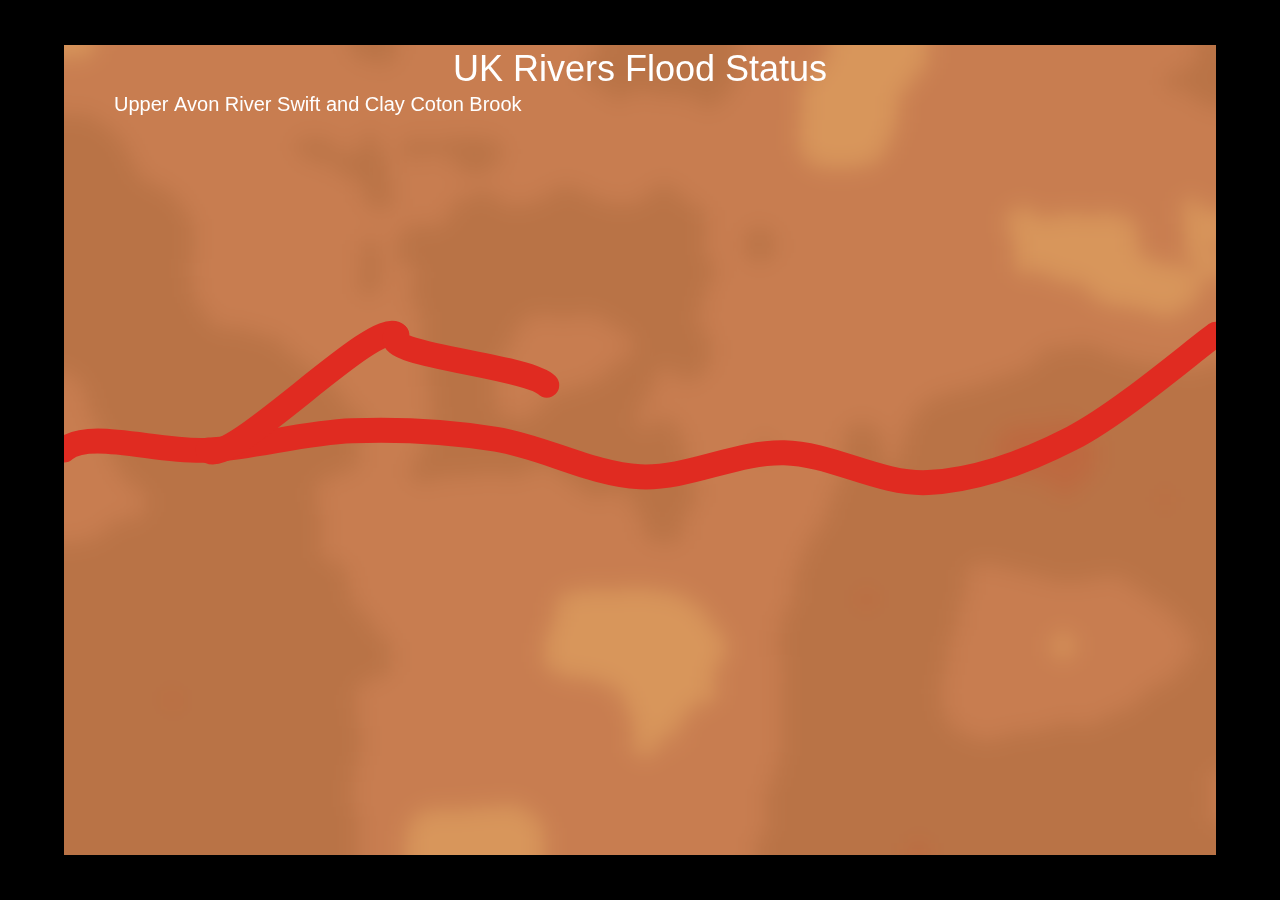
<file: environmental-rivers/index.html>
<!DOCTYPE html>
<html lang="en">
  <head>
    <meta charset="utf-8" />
    <meta name="viewport" content="width=device-width, initial-scale=1.0">

    <title>UK Rivers Flood Status</title>

    <link rel="stylesheet" type="text/css" href="style.css">

    <script src="libraries/p5.min.js"></script>
    <script src="libraries/p5.sound.min.js"></script>
    <script src="libraries/webmidi.iife.js"></script>
    <script src="libraries/midi.js"></script>
    <script src="../shared.js"></script>
  </head>

  <body>
    <script src="sketch.js"></script>
  </body>
</html>
</file>
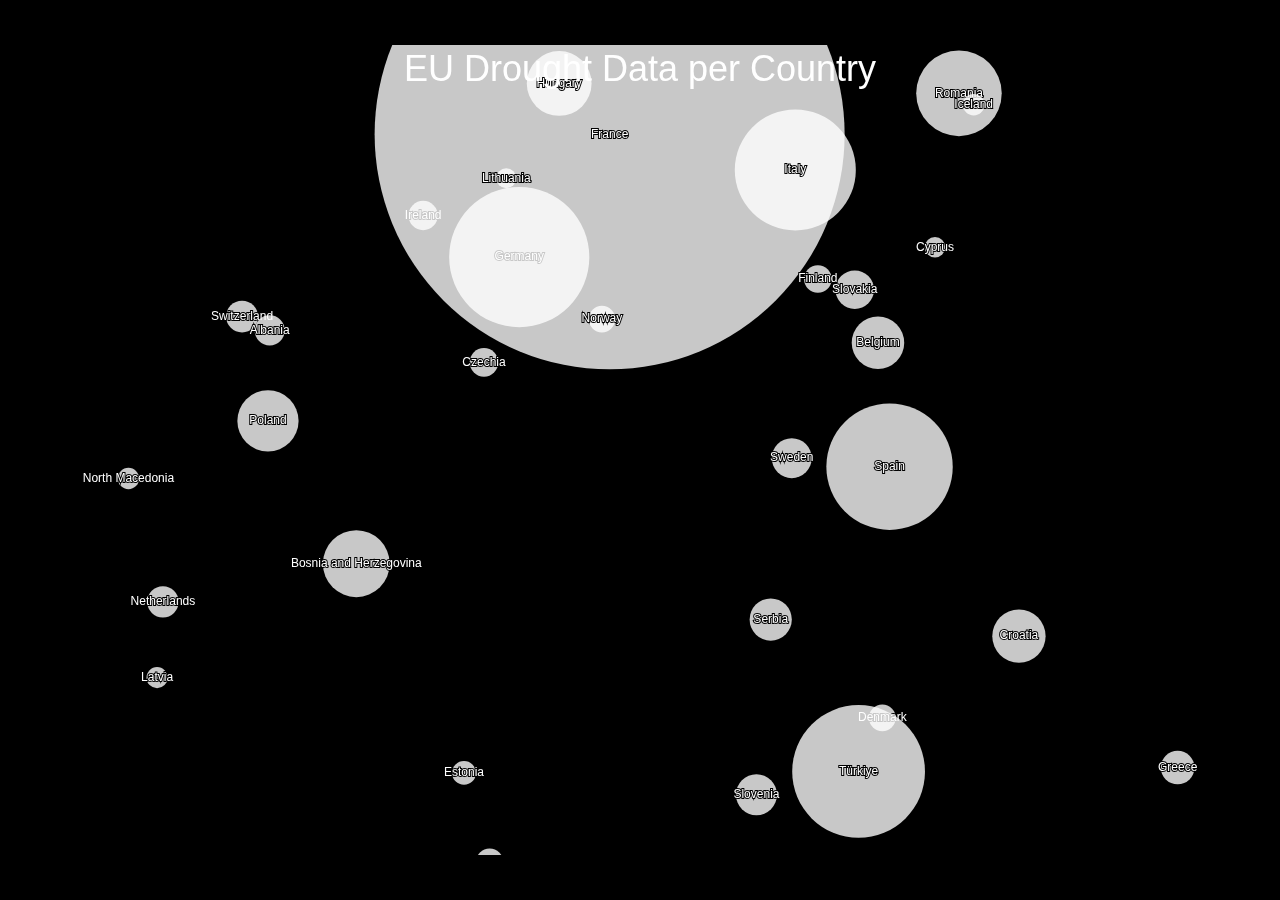
<file: eu-drought/index.html>
<!DOCTYPE html>
<html lang="en">
  <head>
    <meta charset="utf-8" />
    <meta name="viewport" content="width=device-width, initial-scale=1.0" />

    <title>EU Drought Data</title>

    <link rel="stylesheet" type="text/css" href="style.css" />

    <script src="libraries/p5.min.js"></script>
    <script src="libraries/p5.sound.min.js"></script>
    <script src="libraries/webmidi.iife.js"></script>
    <script src="libraries/midi.js"></script>
    <script src="../shared.js"></script>

    <script src="js/csv-management.js"></script>
    <script src="js/helpers.js"></script>
  </head>

  <body>
    <script src="sketch.js"></script>
  </body>
</html>
</file>
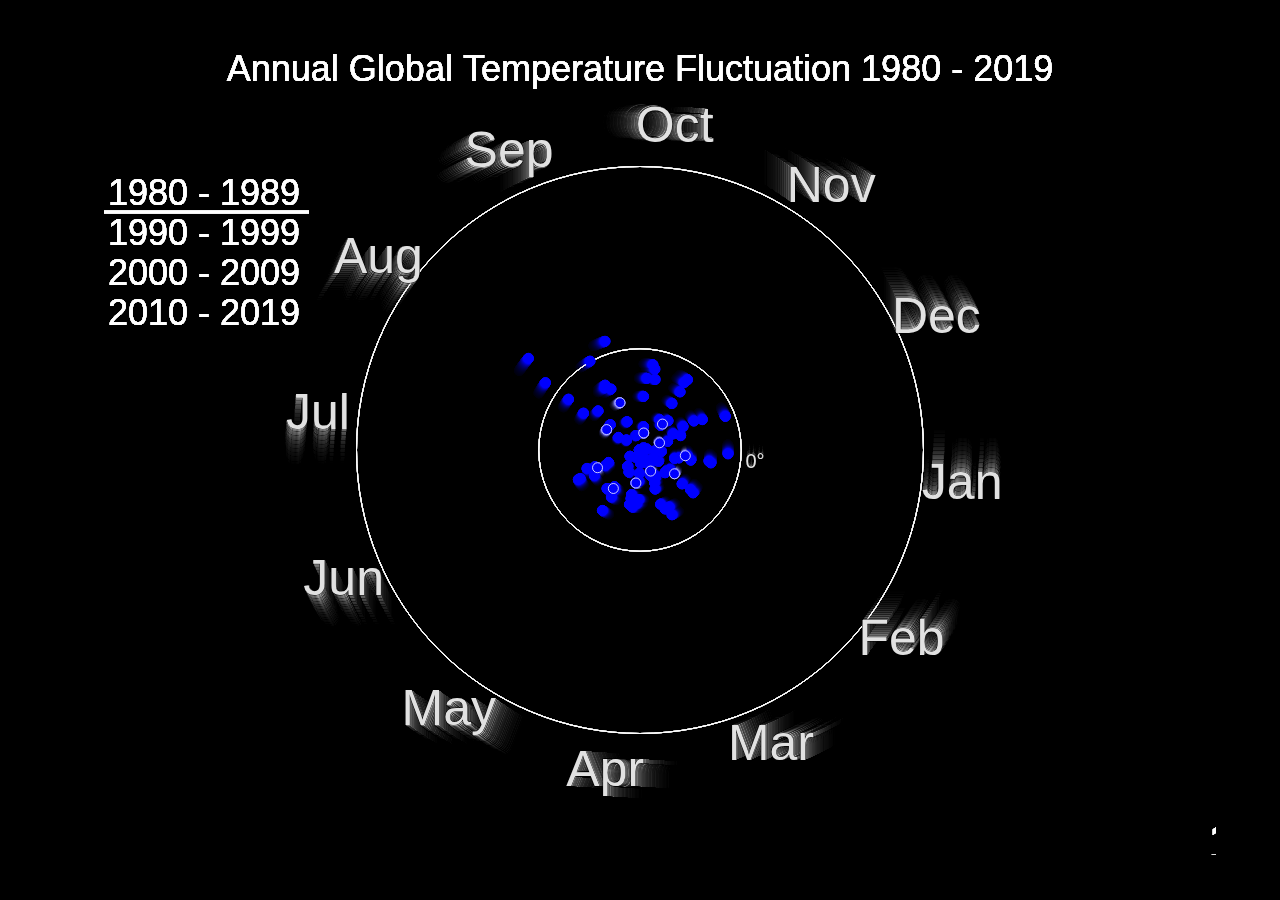
<file: nasa-temp-changes/index.html>
<!DOCTYPE html>
<html lang="en">
  <head>
    <meta charset="utf-8" />
    <meta name="viewport" content="width=device-width, initial-scale=1.0">

    <title>Global Temperature Data</title>

    <link rel="stylesheet" type="text/css" href="style.css">

    <script src="libraries/p5.min.js"></script>
    <script src="libraries/midi.js"></script>
    <script src="libraries/webmidi.iife.js"></script>
    <script src="../shared.js"></script>
  </head>

  <body>
    <script src="sketch.js"></script>
  </body>
</html>
</file>
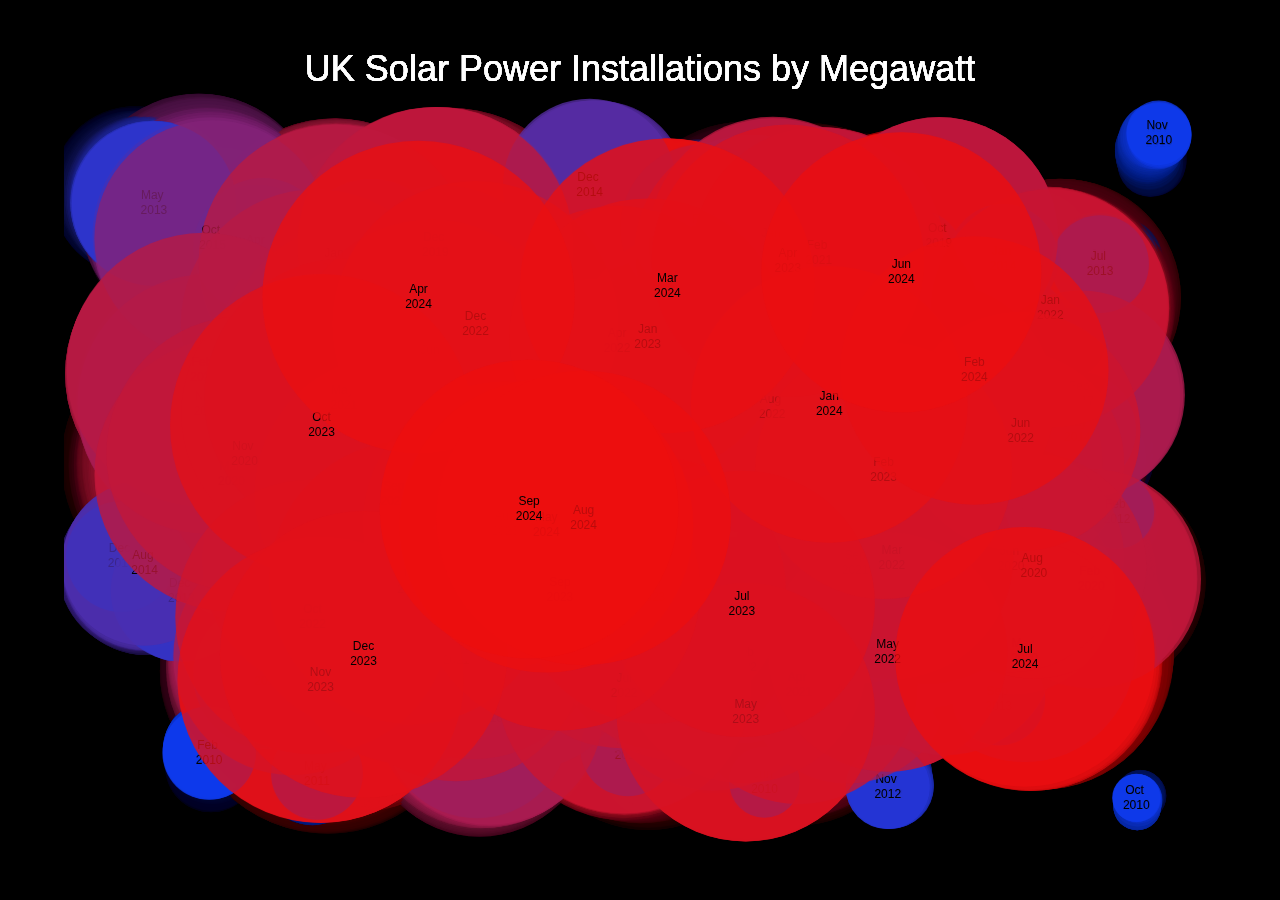
<file: UK-solar-installs/index.html>
<!DOCTYPE html>
<html lang="en">
  <head>
    <meta charset="utf-8" />
    <meta name="viewport" content="width=device-width, initial-scale=1.0">

    <title>UK Solar Installs Jan 2010 - Sep 2024</title>

    <link rel="stylesheet" type="text/css" href="style.css">

    <script src="libraries/p5.min.js"></script>
    <script src="libraries/midi.js"></script>
    <script src="libraries/webmidi.iife.js"></script>
    <script src="../shared.js"></script>
  </head>

  <body>
    <script src="sketch.js"></script>
  </body>
</html>
</file>
<file: environmental-rivers/style.css>
html, body {
  margin: 0;
  padding: 0;
  background-color: black;
}


body {
  height: 100vh;
  width: 100vw;
  display: flex;
  justify-content: center;
  align-items: center;
  overflow: hidden;
  background-color: black;
}

canvas {
  display: block;
}

#canvas{
  display: flex;
  align-items: center;
  justify-content: center;
  width: 100%;
  margin: 0px;
}
#credit{
  position: absolute;
  top: 94%;
  left: 20px;
  color: white;
}

#river-info{
  color: white;
  display: flex;
  align-items: center;
  justify-content: center;
}
</file>
<file: eu-drought/style.css>
html, body {
  margin: 0;
  padding: 0;
}

body {
  height: 100vh;
  width: 100vw;
  display: flex;
  justify-content: center;
  align-items: center;
  overflow: hidden;
  background-color: black;
}

canvas {
  display: block;
}
</file>
<file: nasa-temp-changes/style.css>
html, body {
  margin: 0;
  padding: 0;
}

body {
  height: 100vh;
  width: 100vw;
  display: flex;
  justify-content: center;
  align-items: center;
  overflow: hidden;
  background-color: black;
}

canvas {
  display: block;
}
</file>
<file: UK-solar-installs/style.css>
html, body {
  margin: 0;
  padding: 0;
}


body {
  height: 100vh;
  width: 100vw;
  display: flex;
  justify-content: center;
  align-items: center;
  overflow: hidden;
  background-color: black;
}

canvas {
  display: block;
}
</file>
